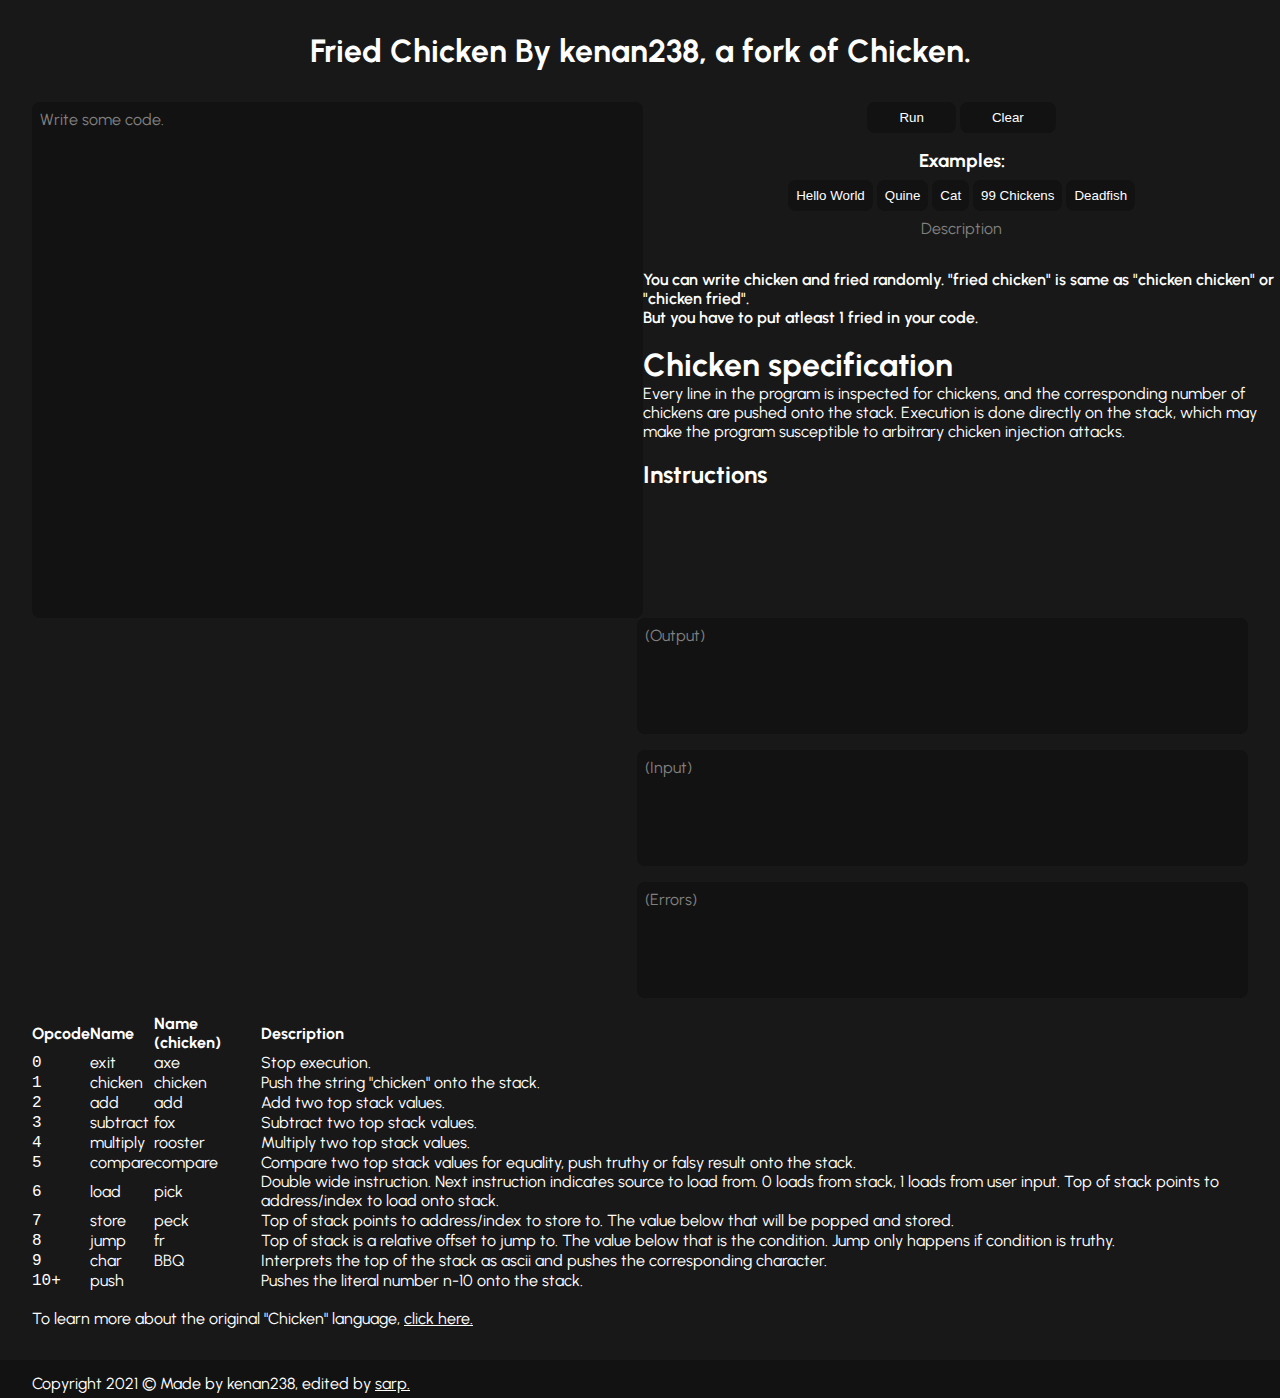
<file: index.html>
<!DOCTYPE html>
<html>

<head>
	<meta charset="utf-8">
	<title>Fried Chicken IDE (Remastered)</title>

	<link rel="stylesheet" type="text/css" href="css/main.css">

	<link rel="preconnect" href="https://fonts.googleapis.com">
	<link rel="preconnect" href="https://fonts.gstatic.com" crossorigin>
	<link href="https://fonts.googleapis.com/css2?family=Urbanist:wght@300;400;500;600;700&display=swap"
		rel="stylesheet">
</head>

<body>
	<center>
		<h1 class="mt-2 mb-2">Fried Chicken By kenan238, a fork of Chicken.</h1>

		<textarea class="ml-2 code-input" id="code" placeholder="Write some code."></textarea>
		<textarea id="output" class="outin_sections mr-2" placeholder="(Output)"></textarea>
		<textarea id="input" class="outin_sections mt-1 mr-2" placeholder="(Input)"></textarea>
		<textarea id="errors" class="outin_sections mt-1 mr-2 mb-1" placeholder="(Errors)"></textarea>
		
		<div id="button_wrapper">
			<button class="btn run-btn" onclick="run()">Run</button>
			<button class="btn clr-btn" onmouseover="descriptions('clear')" onclick="reset()">Clear</button>
			<br>
			<h3 class="mb-05 mt-1">Examples: </h3>
			<button class="btn" onmouseover="descriptions('helloworld')" onclick="pasteExample('helloworld')">Hello World</button>
			<button class="btn" onmouseover="descriptions('quine')" onclick="pasteExample('quine')">Quine</button>
			<button class="btn" onmouseover="descriptions('cat')" onclick="pasteExample('cat')">Cat</button>
			<button class="btn" onmouseover="descriptions('99chickens')" onclick="pasteExample('99chickens')">99 Chickens</button>
			<button class="btn" onmouseover="descriptions('deadfish')" onclick="pasteExample('deadfish')">Deadfish</button>
		</div>
		
		<p class="mt-05" style="color: grey" id="example_description">Description</p>
	</center>

	<article class="ml-2 mt-2">
		<div style="font-weight: 600;">
			You can write chicken and fried randomly. "fried chicken" is same as "chicken chicken" or "chicken fried".
			<br>But you have to put atleast 1 fried in your code.
		</div>

		<br>

		<h1>Chicken specification</h1>
		<p>Every line in the program is inspected for chickens, and the corresponding number of chickens are
			pushed onto the stack. Execution is done directly on the stack, which may make the program
			susceptible to arbitrary chicken injection attacks.
		</p>

		<br>

		<h2>Instructions</h2>
		<table class="wikitable">
			<tbody>
				<tr>
					<th>Opcode</th>
					<th>Name</th>
					<th>Name (chicken)</th>
					<th>Description</th>
				</tr>

				<tr>
					<td>
						<code>0</code>
					</td>
					<td>exit</td>
					<td>axe</td>
					<td>Stop execution.</td>
				</tr>

				<tr>
					<td>
						<code>1</code>
					</td>
					<td>chicken</td>
					<td>chicken</td>
					<td>Push the string "chicken" onto the stack.</td>
				</tr>

				<tr>
					<td>
						<code>2</code>
					</td>
					<td>add</td>
					<td>add</td>
					<td>Add two top stack values.</td>
				</tr>

				<tr>
					<td>
						<code>3</code>
					</td>
					<td>subtract</td>
					<td>fox</td>
					<td>Subtract two top stack values.
					</td>
				</tr>

				<tr>
					<td>
						<code>4</code>
					</td>
					<td>multiply</td>
					<td>rooster</td>
					<td>Multiply two top stack values.</td>
				</tr>

				<tr>
					<td>
						<code>5</code>
					</td>
					<td>compare</td>
					<td>compare</td>
					<td>Compare two top stack values for equality, push truthy or falsy result onto the stack.</td>
				</tr>
				<tr>
					<td>
						<code>6</code>
					</td>
					<td>load</td>
					<td>pick</td>
					<td>Double wide instruction. Next instruction indicates source to load from. 0 loads from stack, 1 loads from user input. Top of stack points to address/index to load onto stack.</td>
				</tr>
				<tr>
					<td>
						<code>7</code>
					</td>
					<td>store</td>
					<td>peck</td>
					<td>Top of stack points to address/index to store to. The value below that will be popped and stored.</td>
				</tr>
				<tr>
					<td>
						<code>8</code>
					</td>
					<td>jump</td>
					<td>fr</td>
					<td>Top of stack is a relative offset to jump to. The value below that is the condition. Jump only happens if condition is truthy.</td>
				</tr>
				<tr>
					<td>
						<code>9</code>
					</td>
					<td>char</td>
					<td>BBQ</td>
					<td>Interprets the top of the stack as ascii and pushes the corresponding character.</td>
				</tr>
				<tr>
					<td>
						<code>10+</code>
					</td>
					<td>push</td>
					<td></td>
					<td>Pushes the literal number n-10 onto the stack.</td>
				</tr>
			</tbody>
		</table>
	</article>

	<br>
	<div class="ml-2">To learn more about the original "Chicken" language, <a href="https://esolangs.org/wiki/Chicken" class="text-color-white" target="_blank">click here.</a></div>
	
	<div class="footer mt-2">
		<div class="copyright ml-2">Copyright 2021 © Made by kenan238, edited by <a class="text-color-white" href="https://www.sarptekbas.codes/en/" target="_blank">sarp.</a></div>
	</div>

	<script src="js/app.js"></script>
</body>
</html>
</file>
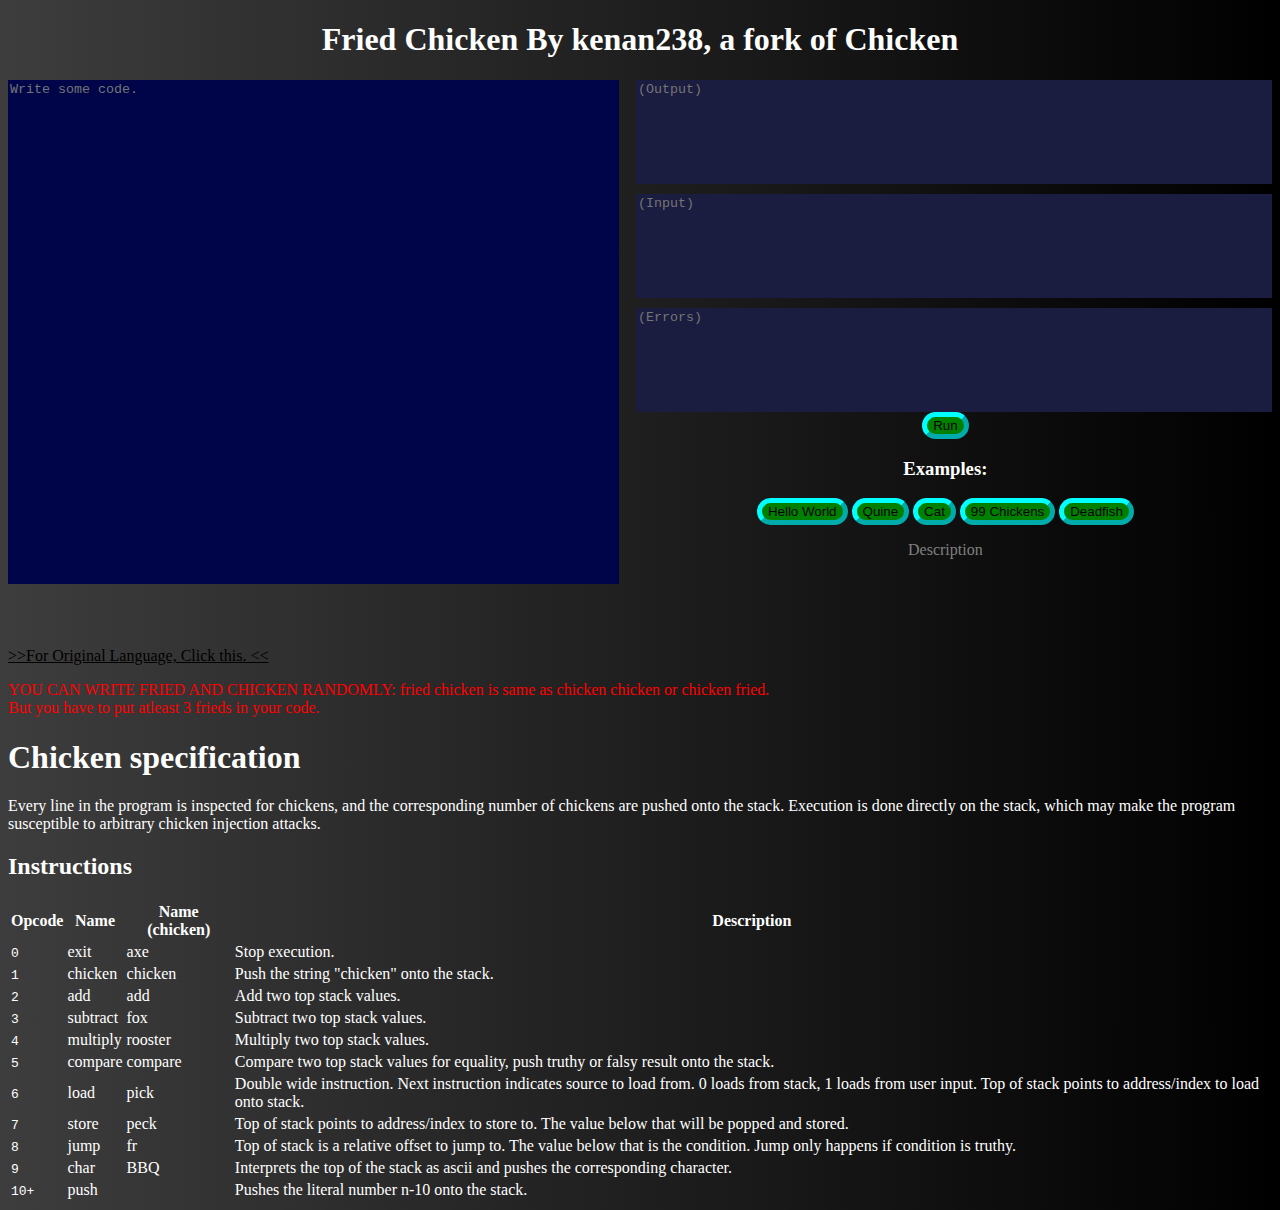
<file: original_ide.html>
<!DOCTYPE html>
<html>
<head>
	<meta charset="utf-8">
	<title>Fried Chicken IDE</title>
</head>
<body>
   <center>
      <h1>Fried Chicken By kenan238, a fork of Chicken</h1>
      <textarea id="code" placeholder="Write some code."></textarea>
      <textarea id="output" class="outin_sections" placeholder="(Output)"></textarea>
      <textarea id="input" class="outin_sections" placeholder="(Input)" style="margin-top: 10px;"></textarea>
      <textarea id="errors" class="outin_sections" placeholder="(Errors)" style="margin-top: 10px;"></textarea>
      <div id="button_wrapper">
         <button class="btn" onclick="run()">Run</button>
         <h3>Examples: </h3>
         <button class="btn" onmouseover="descriptions('helloworld')" onclick="pasteExample('helloworld')">Hello World</button>
         <button class="btn" onmouseover="descriptions('quine')" onclick="pasteExample('quine')">Quine</button>
         <button class="btn" onmouseover="descriptions('cat')" onclick="pasteExample('cat')">Cat</button>
         <button class="btn" onmouseover="descriptions('99chickens')" onclick="pasteExample('99chickens')">99 Chickens</button>
         <button class="btn" onmouseover="descriptions('deadfish')" onclick="pasteExample('deadfish')">Deadfish</button>
      </div>
      <p style="color: grey" id="example_description">Description</p>
   </center>
   <br />
   <br />
   <br />
   <br />
   <a href="https://esolangs.org/wiki/Chicken" style="color: black;"> >>For Original Language, Click this. <<</a>
   <p style="color: red;">YOU CAN WRITE FRIED AND CHICKEN RANDOMLY: fried chicken is same as chicken chicken or chicken fried.
   <br />But you have to put atleast 3 frieds in your code.
   </p>

   <article><h1>Chicken specification</h1><p>Every line in the program is inspected for chickens, and the corresponding number of chickens are
      pushed onto the stack. Execution is done directly on the stack, which may make the program
      susceptible to arbitrary chicken injection attacks.</p>
      <h2>Instructions</h2>
      <table class="wikitable">
      <tbody><tr>
      <th>Opcode
      </th>
      <th>Name
      </th>
      <th>Name (chicken)
      </th>
      <th>Description
      </th></tr>
      <tr>
      <td><code>0</code>
      </td>
      <td>exit
      </td>
      <td>axe
      </td>
      <td>Stop execution.
      </td></tr>
      <tr>
      <td><code>1</code>
      </td>
      <td>chicken
      </td>
      <td>chicken
      </td>
      <td>Push the string "chicken" onto the stack.
      </td></tr>
      <tr>
      <td><code>2</code>
      </td>
      <td>add
      </td>
      <td>add
      </td>
      <td>Add two top stack values.
      </td></tr>
      <tr>
      <td><code>3</code>
      </td>
      <td>subtract
      </td>
      <td>fox
      </td>
      <td>Subtract two top stack values.
      </td></tr>
      <tr>
      <td><code>4</code>
      </td>
      <td>multiply
      </td>
      <td>rooster
      </td>
      <td>Multiply two top stack values.
      </td></tr>
      <tr>
      <td><code>5</code>
      </td>
      <td>compare
      </td>
      <td>compare
      </td>
      <td>Compare two top stack values for equality, push truthy or falsy result onto the stack.
      </td></tr>
      <tr>
      <td><code>6</code>
      </td>
      <td>load
      </td>
      <td>pick
      </td>
      <td>Double wide instruction. Next instruction indicates source to load from. 0 loads from stack, 1 loads from user input. Top of stack points to address/index to load onto stack.
      </td></tr>
      <tr>
      <td><code>7</code>
      </td>
      <td>store
      </td>
      <td>peck
      </td>
      <td>Top of stack points to address/index to store to. The value below that will be popped and stored.
      </td></tr>
      <tr>
      <td><code>8</code>
      </td>
      <td>jump
      </td>
      <td>fr
      </td>
      <td>Top of stack is a relative offset to jump to. The value below that is the condition. Jump only happens if condition is truthy.
      </td></tr>
      <tr>
      <td><code>9</code>
      </td>
      <td>char
      </td>
      <td>BBQ
      </td>
      <td>Interprets the top of the stack as ascii and pushes the corresponding character.
      </td></tr>
      <tr>
      <td><code>10+</code>
      </td>
      <td>push
      </td>
      <td>
      </td>
      <td>Pushes the literal number n-10 onto the stack.
      </td></tr></tbody></table></article>
</body>
<style type="text/css">
body {
   background: linear-gradient(90deg, rgba(61,61,61,1) 0%, rgba(0,0,0,1) 100%);
   color: white;
   font-family: Consolas;
}
#code {
   position: relative;
   float: left;
   resize: none;
   width: 48%;
   height: 500px;
   background-color: #00054a;
   color: green;
   border: 0px;
   outline: 0px;
   overflow-y: scroll;
}
.outin_sections {
   position: relative;
   float: right;
   resize: none;
   width: 50%;
   height: 100px;
   background-color: #1a1c40;
   color: green;
   border: 0px;
   outline: 0px;
}
.btn {
   border-radius: 25px;
   border-width: 5px;
   border-color: cyan;
   background-color: green;

}
</style>
<script type="text/javascript">
function interpreter(FRIEDCHICKEN, Friedchicken) {
   const chicken = (CHICKEN, Chicken) => {
      Chicken &&( chicken. chicken =[,
      CHICKEN, CHICKEN = Chicken = chicken.
      $Chicken =-( CHICKEN ==( chicken.
      Chicken = Chicken ))], chicken.
      chicken [Chicken++] = chicken. chicken, chicken.
      CHICKEN = ++Chicken, chicken (--Chicken), chicken.
      $Chicken = ++Chicken, chicken. CHICKEN++ );
      Chicken = chicken. Chicken [chicken.
      $Chicken++ ]; chicken. Chicken = CHICKEN? Chicken?
      '\012'== Chicken? chicken (++ CHICKEN, chicken.
      chicken [++ chicken. CHICKEN ]=
      CHICKEN - CHICKEN ): Chicken
      ==' '|'\015'== Chicken ||
      (Chicken   )== "c" &  chicken. Chicken [chicken.
      $Chicken++ ]== "h" &  chicken. Chicken [chicken.
      $Chicken++ ]== "i" &  chicken. Chicken [chicken.
      $Chicken++ ]== "c" &  chicken. Chicken [chicken.
      $Chicken++ ]== "k" &  chicken. Chicken [chicken.
      $Chicken++ ]== "e" &  chicken. Chicken [chicken.
      $Chicken++ ]== "n"&&++chicken. chicken [chicken.
      CHICKEN]? chicken (CHICKEN)
      :[ "Error on line "+CHICKEN+": expected 'fried' or 'chicken'",
         chicken. CHICKEN = CHICKEN ++- CHICKEN ]:
      chicken. chicken :( CHICKEN = chicken.
      Chicken[chicken.CHICKEN], Chicken? (Chicken =

      --Chicken? --Chicken? --Chicken? --Chicken? --Chicken?
      --Chicken? --Chicken? --Chicken? --Chicken?
      chicken. CHICKEN++ &&
      --Chicken :'&#'+CHICKEN+';': chicken.
      Chicken [chicken. Chicken [-- chicken. CHICKEN ]&&
      (chicken. $Chicken += CHICKEN), --chicken.
      CHICKEN ]: chicken. Chicken [chicken.
      Chicken [CHICKEN] = chicken. Chicken
      [-- chicken. CHICKEN ],-- chicken. CHICKEN ]:
      chicken. Chicken [chicken. Chicken [chicken.
      $Chicken++ ]] [CHICKEN]: CHICKEN == chicken.
      Chicken [-- chicken. CHICKEN ]:
      CHICKEN*chicken. Chicken [-- chicken.
      CHICKEN ]: chicken. Chicken [-- chicken.
      CHICKEN ]- CHICKEN: chicken. Chicken [-- chicken.
      CHICKEN ]+ CHICKEN: chicken.
      CHICKEN ++ && "chicken", chicken.
      Chicken [chicken. CHICKEN ]= Chicken, chicken
      ()): CHICKEN );

      return chicken.
      Chicken
   }
   const occurences = (string, subString, allowOverlapping) => {

       string += "";
       subString += "";
       if (subString.length <= 0) return (string.length + 1);

       var n = 0,
           pos = 0,
           step = allowOverlapping ? 1 : subString.length;

       while (true) {
           pos = string.indexOf(subString, pos);
           if (pos >= 0) {
               ++n;
               pos += step;
           } else break;
       }
       return n;
   }
   if(occurences(Friedchicken, "fried", false) < 3)
      return "Error: put more 'fried' in your code."
   Friedchicken=Friedchicken.replace(/fried/g, "chicken")
   return chicken(FRIEDCHICKEN, Friedchicken)
}
function friedChicken(inp, code) {
   try{
      var v=interpreter(inp, code);
      var convert = (s) => {
         let obj=document.createElement("P");
         obj.innerHTML=s;
         return obj.textContent;
      };
      v=convert(v);

   } catch(e) { v=e; }
   return v;
}
function descriptions(name) {
   var desc = document.getElementById("example_description");
   if(name == "helloworld") desc.textContent = "The famous Hello world program";
   if(name == "quine") desc.textContent = "Basically, it prints its source code";
   if(name == "cat") desc.textContent = "This will print whatever you give it as input.";
   if(name == "99chickens") desc.textContent = "{} Chickens in the farm, get one down, sell it now.";
   if(name == "deadfish") desc.textContent = "Gets its output from the input string.";
}
function pasteExample(name) {
   var codearea = document.getElementById("code");
   if(name == "helloworld") {
      codearea.value = `chicken chicken chicken chicken chicken chicken chicken chicken chicken chicken chicken chicken chicken chicken chicken chicken chicken chicken chicken chicken
chicken chicken chicken chicken chicken chicken chicken chicken chicken chicken chicken chicken chicken chicken chicken chicken chicken chicken chicken chicken
chicken fried chicken chicken
chicken chicken chicken fried chicken chicken chicken chicken chicken
chicken chicken chicken chicken chicken chicken chicken chicken chicken chicken chicken
fried chicken fried chicken chicken chicken chicken
chicken fried chicken chicken chicken chicken chicken chicken chicken chicken
chicken chicken chicken chicken chicken chicken chicken chicken chicken chicken fried chicken chicken chicken chicken chicken
chicken fried fried chicken chicken chicken chicken chicken chicken chicken chicken fried chicken chicken chicken chicken
chicken chicken chicken chicken
chicken fried chicken
fried fried chicken chicken chicken chicken chicken chicken chicken chicken
chicken chicken chicken chicken chicken chicken chicken chicken chicken fried fried chicken chicken chicken chicken chicken chicken
chicken chicken chicken
chicken chicken fried chicken chicken chicken chicken chicken chicken chicken
chicken chicken chicken fried chicken chicken chicken chicken chicken fried
fried chicken chicken fried fried chicken chicken fried chicken fried chicken chicken chicken
chicken chicken fried chicken chicken chicken chicken chicken chicken chicken chicken
chicken chicken chicken chicken chicken chicken chicken chicken chicken chicken chicken chicken
chicken fried chicken chicken chicken chicken

chicken chicken chicken
chicken chicken chicken chicken chicken chicken chicken chicken chicken chicken chicken chicken chicken chicken
chicken chicken chicken chicken
chicken fried chicken chicken chicken chicken chicken chicken chicken chicken chicken chicken chicken chicken chicken chicken chicken chicken chicken chicken chicken
chicken chicken fried fried chicken chicken chicken chicken chicken chicken chicken chicken chicken
chicken chicken chicken chicken chicken chicken chicken chicken chicken chicken chicken chicken chicken chicken chicken chicken
fried fried chicken chicken chicken fried chicken fried chicken chicken
chicken chicken chicken chicken chicken chicken chicken chicken chicken chicken chicken chicken chicken chicken chicken
chicken chicken chicken chicken chicken chicken chicken chicken chicken chicken chicken chicken chicken
chicken chicken chicken chicken chicken chicken

chicken fried chicken chicken
chicken chicken chicken chicken chicken chicken chicken chicken chicken chicken chicken chicken chicken chicken chicken chicken chicken chicken
fried chicken
chicken chicken
chicken fried chicken chicken chicken chicken chicken fried chicken
chicken chicken chicken fried chicken fried chicken chicken chicken fried chicken
chicken chicken chicken chicken fried chicken

chicken chicken
chicken chicken chicken fried chicken chicken chicken chicken chicken chicken chicken
fried chicken fried chicken chicken fried chicken
chicken chicken chicken chicken chicken chicken fried chicken fried chicken chicken chicken
chicken fried chicken chicken fried chicken

fried chicken chicken chicken chicken chicken chicken chicken chicken chicken chicken chicken
chicken fried chicken
chicken fried chicken chicken chicken chicken chicken chicken chicken chicken chicken chicken
fried chicken chicken fried fried chicken fried
chicken fried fried chicken fried chicken chicken chicken chicken chicken chicken chicken
chicken chicken chicken fried fried chicken

chicken chicken chicken fried chicken chicken chicken chicken chicken chicken
chicken chicken chicken chicken chicken chicken chicken chicken fried chicken chicken chicken fried chicken chicken fried chicken fried chicken fried chicken chicken fried chicken chicken fried chicken chicken chicken chicken chicken fried fried chicken chicken chicken fried chicken fried
chicken chicken chicken
chicken chicken chicken chicken chicken chicken chicken chicken
chicken fried chicken fried chicken chicken chicken chicken chicken chicken chicken
chicken chicken chicken fried chicken chicken
`;
   }
   if(name == "quine") {
      codearea.value = `fried`;
   }
   if(name == "cat") {
      codearea.value = `chicken fried chicken fried chicken fried chicken chicken fried chicken chicken
chicken fried chicken chicken fried chicken
`;
   }
   if(name == "99chickens") {
      codearea.value = `chicken fried chicken chicken chicken chicken fried chicken chicken chicken chicken chicken chicken chicken chicken chicken chicken chicken
chicken chicken chicken chicken chicken chicken fried chicken chicken chicken fried chicken chicken chicken
chicken chicken chicken fried
chicken chicken fried chicken chicken chicken chicken chicken chicken
chicken chicken chicken chicken chicken chicken chicken chicken chicken chicken chicken chicken chicken
chicken fried chicken fried fried chicken chicken
chicken chicken chicken chicken chicken chicken chicken fried chicken chicken chicken chicken chicken
chicken chicken chicken chicken chicken chicken

chicken
chicken chicken
chicken chicken chicken chicken fried chicken chicken chicken chicken chicken chicken chicken chicken chicken chicken chicken chicken chicken chicken chicken chicken chicken chicken fried chicken chicken chicken chicken chicken chicken chicken chicken chicken
chicken chicken chicken fried chicken chicken chicken chicken chicken chicken chicken chicken chicken chicken chicken
chicken chicken chicken chicken
chicken fried fried chicken chicken chicken chicken chicken chicken
chicken chicken
fried chicken chicken chicken chicken chicken chicken chicken chicken chicken chicken chicken chicken chicken chicken chicken chicken chicken chicken chicken
chicken chicken chicken fried chicken fried chicken chicken chicken
chicken chicken
chicken fried chicken fried chicken chicken chicken chicken chicken chicken chicken chicken
chicken chicken fried chicken chicken chicken chicken
fried chicken fried chicken fried chicken chicken chicken chicken chicken chicken
chicken chicken chicken chicken chicken chicken

chicken chicken chicken fried chicken chicken chicken chicken chicken chicken chicken
chicken chicken chicken chicken chicken
chicken chicken chicken chicken chicken chicken chicken chicken chicken chicken chicken chicken chicken chicken chicken chicken chicken chicken chicken chicken chicken chicken chicken chicken chicken chicken chicken chicken chicken chicken chicken
chicken chicken chicken fried chicken chicken chicken chicken
chicken fried chicken chicken chicken chicken chicken chicken chicken chicken chicken
chicken chicken chicken chicken chicken chicken

chicken chicken chicken chicken chicken chicken chicken chicken chicken chicken
chicken chicken chicken chicken chicken
chicken chicken fried chicken fried chicken chicken chicken chicken chicken chicken chicken chicken chicken chicken chicken chicken chicken chicken chicken chicken chicken chicken chicken chicken chicken chicken chicken chicken fried chicken chicken fried chicken chicken chicken chicken chicken chicken chicken chicken chicken chicken
chicken chicken chicken chicken chicken chicken fried chicken
chicken chicken chicken chicken chicken chicken chicken chicken chicken chicken chicken
chicken chicken chicken chicken chicken chicken

chicken chicken chicken chicken chicken chicken fried chicken chicken chicken chicken chicken
chicken fried chicken chicken chicken chicken

chicken chicken
chicken chicken chicken chicken chicken chicken chicken chicken chicken chicken chicken
chicken chicken chicken chicken fried chicken

chicken fried chicken chicken chicken chicken chicken chicken chicken chicken chicken
chicken chicken chicken
chicken fried chicken chicken chicken chicken fried chicken chicken chicken chicken
chicken chicken fried chicken chicken fried chicken
chicken chicken chicken chicken chicken chicken chicken chicken chicken chicken chicken
chicken fried chicken chicken chicken chicken

chicken fried chicken chicken chicken chicken chicken chicken chicken chicken chicken
chicken chicken chicken
chicken chicken fried chicken chicken chicken chicken chicken chicken chicken
chicken fried chicken chicken chicken chicken chicken chicken chicken chicken chicken chicken chicken chicken chicken chicken chicken chicken chicken chicken chicken chicken chicken chicken fried chicken fried chicken chicken fried chicken chicken chicken
fried chicken chicken
chicken chicken chicken chicken chicken chicken chicken chicken
chicken fried chicken fried chicken chicken chicken chicken chicken chicken chicken
chicken chicken chicken fried chicken fried chicken chicken fried chicken chicken chicken chicken
chicken fried fried chicken chicken chicken

chicken chicken
chicken
fried chicken
fried fried chicken chicken fried chicken chicken fried chicken chicken chicken chicken chicken chicken chicken chicken chicken chicken chicken chicken
chicken chicken chicken chicken chicken chicken chicken chicken chicken
chicken chicken
chicken fried chicken chicken chicken chicken chicken chicken chicken chicken chicken chicken chicken chicken chicken chicken chicken chicken chicken chicken chicken
chicken chicken chicken chicken chicken chicken
chicken chicken
fried chicken chicken chicken chicken chicken chicken chicken fried chicken chicken chicken chicken chicken chicken chicken chicken chicken chicken chicken
chicken chicken chicken fried chicken fried fried chicken chicken fried fried chicken chicken chicken chicken chicken chicken chicken chicken chicken chicken
chicken fried chicken chicken
chicken chicken chicken chicken chicken fried chicken chicken chicken chicken chicken
chicken chicken
chicken chicken chicken chicken chicken fried chicken chicken chicken
chicken fried
fried chicken chicken chicken chicken chicken chicken chicken chicken chicken chicken chicken
chicken chicken chicken chicken chicken chicken

chicken chicken
chicken chicken chicken chicken chicken chicken chicken chicken chicken chicken chicken
chicken chicken chicken chicken chicken fried chicken
chicken fried chicken fried chicken chicken chicken chicken chicken chicken chicken chicken
chicken chicken chicken chicken chicken chicken fried
chicken chicken fried fried chicken chicken chicken chicken chicken chicken chicken chicken
fried chicken chicken chicken chicken chicken

fried chicken fried chicken chicken chicken chicken chicken chicken chicken chicken chicken chicken chicken
chicken chicken chicken chicken chicken chicken chicken chicken
chicken chicken fried fried chicken fried chicken chicken chicken chicken chicken
chicken chicken chicken chicken chicken chicken


fried chicken chicken chicken fried chicken chicken chicken chicken chicken chicken chicken
chicken chicken fried chicken chicken chicken

chicken chicken chicken chicken fried chicken chicken chicken chicken chicken chicken
chicken chicken fried chicken chicken chicken

chicken chicken
chicken chicken chicken fried chicken chicken chicken chicken chicken chicken chicken
chicken chicken chicken chicken fried fried chicken chicken fried chicken
chicken chicken fried chicken chicken chicken chicken fried chicken fried chicken chicken chicken chicken chicken chicken chicken chicken chicken chicken chicken chicken chicken chicken chicken chicken chicken chicken chicken chicken chicken chicken chicken chicken chicken
chicken chicken chicken
chicken chicken fried chicken chicken chicken chicken chicken
`;
   }
   if(name == "deadfish") {
      codearea.value = `chicken fried chicken chicken chicken chicken chicken chicken chicken chicken
chicken chicken chicken chicken chicken chicken
chicken chicken
chicken fried chicken chicken chicken fried chicken chicken chicken chicken
fried chicken chicken fried fried chicken chicken chicken chicken chicken chicken
chicken chicken chicken chicken chicken
chicken
chicken chicken
fried chicken
chicken fried chicken chicken chicken chicken chicken chicken chicken chicken chicken chicken chicken chicken
chicken chicken chicken chicken fried chicken fried
chicken chicken chicken chicken chicken chicken chicken chicken fried chicken chicken fried fried chicken chicken chicken chicken chicken
chicken chicken fried chicken chicken chicken fried chicken chicken chicken fried chicken chicken chicken
chicken fried chicken chicken
chicken chicken chicken fried chicken chicken chicken chicken chicken
fried fried chicken chicken chicken fried chicken chicken chicken chicken chicken chicken chicken chicken chicken
chicken chicken chicken chicken fried fried chicken
fried chicken fried fried fried fried chicken chicken chicken chicken chicken chicken chicken chicken chicken
chicken chicken chicken chicken chicken chicken

chicken chicken chicken chicken chicken fried chicken chicken chicken chicken chicken chicken chicken chicken chicken chicken
fried chicken chicken chicken chicken chicken chicken
chicken fried chicken chicken chicken fried chicken chicken chicken chicken
chicken chicken chicken chicken chicken chicken chicken chicken chicken chicken chicken
fried fried fried
chicken chicken chicken chicken chicken chicken chicken chicken chicken fried chicken chicken chicken
chicken chicken chicken chicken chicken fried chicken
chicken fried chicken fried fried chicken chicken chicken chicken chicken
fried chicken chicken chicken chicken chicken chicken chicken chicken chicken chicken chicken
chicken fried chicken fried chicken fried fried
chicken fried chicken chicken chicken chicken chicken chicken chicken chicken
chicken chicken chicken chicken chicken chicken chicken chicken chicken chicken chicken
fried chicken fried
chicken fried chicken chicken chicken chicken chicken chicken chicken chicken chicken chicken
chicken chicken chicken chicken chicken fried

chicken fried chicken chicken chicken
chicken chicken fried chicken chicken chicken chicken chicken chicken chicken
chicken chicken chicken chicken chicken chicken chicken chicken chicken chicken chicken chicken chicken chicken chicken chicken chicken chicken chicken chicken chicken chicken chicken chicken
chicken fried chicken
fried fried chicken chicken fried chicken chicken chicken
chicken fried fried chicken fried chicken chicken fried fried chicken chicken chicken chicken chicken chicken chicken chicken chicken
fried fried chicken chicken chicken fried chicken chicken chicken chicken chicken chicken chicken chicken chicken chicken chicken chicken
chicken chicken fried fried
chicken chicken chicken chicken chicken chicken chicken fried chicken chicken chicken chicken chicken chicken
chicken chicken chicken chicken
fried chicken chicken fried chicken chicken chicken chicken chicken chicken chicken chicken
chicken chicken fried chicken chicken chicken

chicken chicken chicken chicken chicken
chicken fried chicken chicken fried chicken chicken chicken chicken chicken
chicken chicken chicken fried chicken chicken chicken fried chicken fried chicken chicken fried chicken chicken chicken fried chicken chicken chicken chicken chicken chicken fried chicken chicken fried chicken chicken chicken chicken chicken chicken chicken chicken chicken chicken
chicken chicken fried
chicken fried chicken chicken chicken chicken chicken fried
chicken chicken chicken fried chicken chicken chicken chicken chicken chicken chicken
chicken chicken chicken chicken chicken chicken chicken chicken chicken chicken chicken chicken chicken
chicken chicken chicken chicken chicken chicken

chicken chicken
chicken fried chicken fried chicken chicken chicken chicken chicken chicken chicken chicken chicken
fried chicken fried fried chicken chicken chicken
chicken chicken fried chicken chicken chicken chicken chicken chicken chicken chicken chicken
chicken fried chicken chicken chicken chicken

chicken chicken chicken chicken chicken chicken chicken chicken fried chicken chicken
fried fried fried
chicken chicken chicken chicken chicken chicken chicken chicken chicken chicken chicken chicken chicken
fried fried chicken chicken chicken chicken

fried chicken chicken chicken chicken chicken
chicken
chicken chicken chicken chicken fried fried chicken fried chicken chicken chicken chicken
chicken fried fried chicken chicken chicken
chicken chicken chicken fried
fried fried chicken chicken chicken
chicken chicken fried chicken fried chicken chicken fried chicken chicken
chicken chicken chicken chicken chicken fried chicken chicken chicken chicken fried chicken chicken chicken chicken chicken chicken chicken fried chicken chicken chicken chicken fried fried chicken chicken fried chicken chicken chicken chicken fried chicken fried chicken fried chicken chicken chicken fried fried chicken chicken chicken chicken chicken chicken chicken chicken fried chicken fried chicken chicken chicken chicken chicken chicken fried chicken
chicken chicken fried
fried chicken chicken chicken chicken chicken chicken chicken
chicken chicken fried chicken fried chicken chicken chicken chicken chicken chicken chicken
fried fried
chicken chicken chicken chicken chicken fried chicken chicken chicken chicken chicken chicken chicken
chicken chicken chicken chicken chicken chicken

chicken fried chicken chicken chicken chicken
fried
chicken chicken chicken chicken chicken fried chicken fried fried chicken fried chicken fried chicken chicken
fried chicken chicken fried chicken chicken
chicken fried fried chicken
chicken chicken chicken fried chicken
chicken chicken fried chicken chicken chicken chicken chicken chicken chicken
chicken chicken chicken chicken chicken chicken chicken chicken chicken chicken chicken chicken chicken chicken chicken chicken chicken chicken chicken chicken chicken chicken chicken fried fried chicken chicken chicken chicken chicken chicken chicken chicken chicken chicken chicken chicken chicken chicken chicken chicken chicken chicken chicken chicken chicken chicken chicken chicken chicken chicken chicken chicken chicken chicken chicken chicken chicken chicken chicken chicken chicken chicken chicken chicken fried chicken chicken chicken chicken chicken chicken chicken chicken chicken chicken
chicken fried chicken
chicken chicken chicken chicken chicken chicken chicken chicken
fried chicken fried chicken chicken chicken chicken chicken chicken chicken chicken
chicken chicken chicken
chicken fried chicken chicken chicken chicken chicken chicken chicken chicken chicken chicken
chicken chicken fried fried chicken chicken

chicken chicken fried fried
chicken chicken chicken chicken chicken chicken chicken fried fried fried chicken chicken fried chicken chicken fried chicken chicken chicken chicken chicken chicken
chicken chicken fried fried chicken chicken
chicken chicken chicken chicken
chicken fried chicken fried chicken fried chicken chicken chicken chicken chicken chicken chicken
chicken chicken chicken chicken fried chicken

chicken chicken chicken chicken chicken chicken
fried
fried chicken chicken chicken chicken
chicken fried chicken chicken chicken chicken chicken chicken chicken chicken
chicken chicken fried chicken chicken chicken fried chicken chicken chicken chicken chicken chicken chicken chicken chicken chicken chicken chicken chicken chicken chicken chicken chicken fried chicken chicken chicken fried chicken chicken fried chicken fried fried chicken chicken fried chicken fried chicken fried chicken chicken fried fried chicken chicken chicken chicken fried chicken fried chicken chicken chicken chicken fried chicken chicken chicken fried chicken chicken fried chickenfried chicken chicken fried chicken chicken chicken chicken chicken chicken chicken fried chicken chicken fried chicken chicken chicken chicken chicken chicken fried chicken chicken chicken fried chicken chicken chicken chicken
fried chicken chicken
chicken chicken chicken chicken chicken fried chicken chicken
chicken fried fried fried chicken chicken chicken chicken chicken chicken chicken chicken chicken chicken chicken
chicken chicken chicken chicken chicken chicken

fried chicken chicken chicken fried chicken chicken chicken chicken chicken chicken chicken chicken
chicken fried chicken fried chicken chicken

fried chicken chicken chicken chicken chicken
chicken
fried chicken fried chicken fried fried chicken fried chicken chicken chicken
chicken chicken chicken fried chicken chicken chicken chicken

fried chicken chicken chicken chicken chicken chicken chicken chicken chicken chicken chicken
chicken chicken fried chicken chicken chicken

fried chicken
chicken fried chicken chicken chicken chicken chicken chicken chicken chicken chicken chicken chicken chicken chicken chicken
chicken chicken chicken chicken chicken chicken

chicken chicken
chicken chicken chicken chicken fried chicken chicken chicken chicken chicken chicken chicken chicken chicken chicken
chicken fried chicken chicken chicken chicken chicken
chicken chicken chicken fried chicken fried chicken chicken chicken chicken chicken
chicken chicken chicken chicken chicken chicken chicken fried chicken chicken
chicken chicken chicken chicken chicken fried chicken chicken chicken chicken chicken chicken chicken chicken chicken chicken chicken chicken chicken chicken chicken chicken chicken fried chicken chicken chicken chicken chicken fried chicken chicken chicken chicken chicken chicken chicken chicken chicken chicken chicken chicken chicken chicken chicken chicken fried chicken fried chicken chicken chicken fried chicken chicken fried chicken chicken chicken chicken fried chicken fried chicken fried chicken chicken chicken fried chicken chicken fried chicken chicken fried chicken chicken chicken fried chicken fried chicken chicken chicken chicken chicken chicken fried chicken chicken chicken chicken chicken chicken fried chicken chicken chicken chicken chicken chicken chicken chicken chicken chicken chicken chicken chicken chicken chicken chicken chicken chicken chicken chicken chicken chicken chicken chicken
chicken chicken chicken
chicken chicken chicken chicken chicken chicken chicken chicken`;
   }
}
function run() {
   var chicken = friedChicken(document.getElementById("input").value, document.getElementById("code").value);
   if(chicken.startsWith("Error"))
      document.getElementById("errors").innerHTML = chicken;
   else
      document.getElementById("output").innerHTML = chicken;
}
</script>
</html>
</file>
<file: css/main.css>
* {
	margin: 0 auto;
	padding: 0;
}

body {
   background-color: #181818;
   color: white;
   font-family: Urbanist;
}

::placeholder { /* Chrome, Firefox, Opera, Safari 10.1+ */
	color: gray;
	opacity: 1; /* Firefox */
}
  
:-ms-input-placeholder { /* Internet Explorer 10-11 */
	color: gray;
}
  
::-ms-input-placeholder { /* Microsoft Edge */
	color: gray;
}

.ml-2{
   margin-left: 2rem;
}

.ml-1{
   margin-left: 1rem;
}

.mt-2{
   margin-top: 2rem;
}

.mt-1 {
	margin-top: 1rem;
}

.mt-05 {
	margin-top: 0.5rem;
}

.mb-1{
   margin-bottom: 1rem;
}

.mb-05{
   margin-bottom: 0.5rem;
}

.mb-2{
   margin-bottom: 2rem;
}

.mr-1{
   margin-right: 1.5rem;
}

.mr-2{
   margin-right: 2rem;
}

.footer {
	background-color: #121212;
	height: 3rem;
	line-height: 3rem;
}

.code-input {
	border: none;
	background-color: #121212;
	font-family: Urbanist;
	font-size: 1rem;
	padding: 0.5rem;
	border-radius: 0.5rem;

	position: relative;
	float: left;
	resize: none;
	width: 46.5%;
	height: 500px;
	color: green;
	border: 0px;
	outline: 0px;
	overflow-y: scroll;
}

.text-color-white{
   color: white;
}

.outin_sections {
	border: none;
	background-color: #121212;
	font-family: Urbanist;
	font-size: 1rem;
	padding: 0.5rem;
	border-radius: 0.5rem;

	position: relative;
	float: right;
	resize: none;
	width: 46.5%;
	height: 100px;
	color: green;
	border: 0px;
	outline: 0px;
}

.btn {
	cursor: pointer;

   border-radius: 0.5rem;
   padding: 0.5rem;
   border: none;
   background-color: #121212;
   color: white;
}

.run-btn {
   padding-left: 2rem;
   padding-right: 2rem;
}

.clr-btn {
   padding-left: 2rem;
   padding-right: 2rem;
}

.wikitable {
	border-collapse: collapse;
	border-spacing: 0;
	border-color: #121212;
	
	width: 100%;
	color: white;
	
	text-align: left;
	font-family: Urbanist;
	font-size: 1rem;

	padding: 0.5rem;
	border-radius: 0.5rem;
}
</file>
